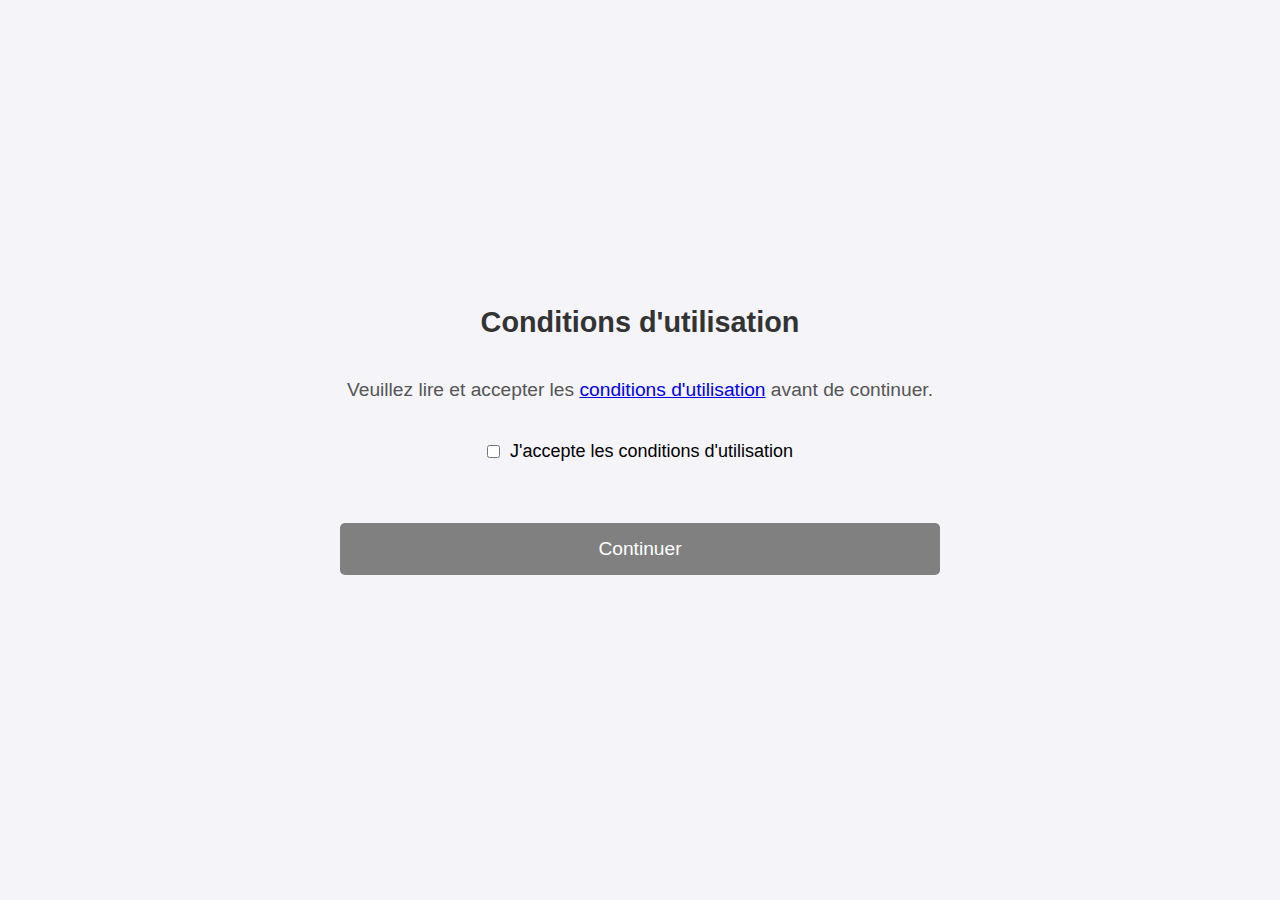
<file: index.html>
<!DOCTYPE html>
<html lang="fr">
<head>
    <meta charset="UTF-8">
    <meta name="viewport" content="width=device-width, initial-scale=1.0">
    <title>Acceptation des Conditions d'Utilisation</title>
    <link rel="stylesheet" href="assets/css/style.css">
</head>
<body>
    <h1>Conditions d'utilisation</h1>
    <p>Veuillez lire et accepter les <a href="conditions.html" target="_blank">conditions d'utilisation</a> avant de continuer.</p>

    <form id="conditionsForm">
        <label for="acceptConditions">
            <input type="checkbox" id="acceptConditions" required>
            J'accepte les conditions d'utilisation
        </label><br><br>
        <button type="submit" disabled>Continuer</button>
    </form>
    

    <script src="assets/js/accept.js"></script>
</body>
</html>
</file>
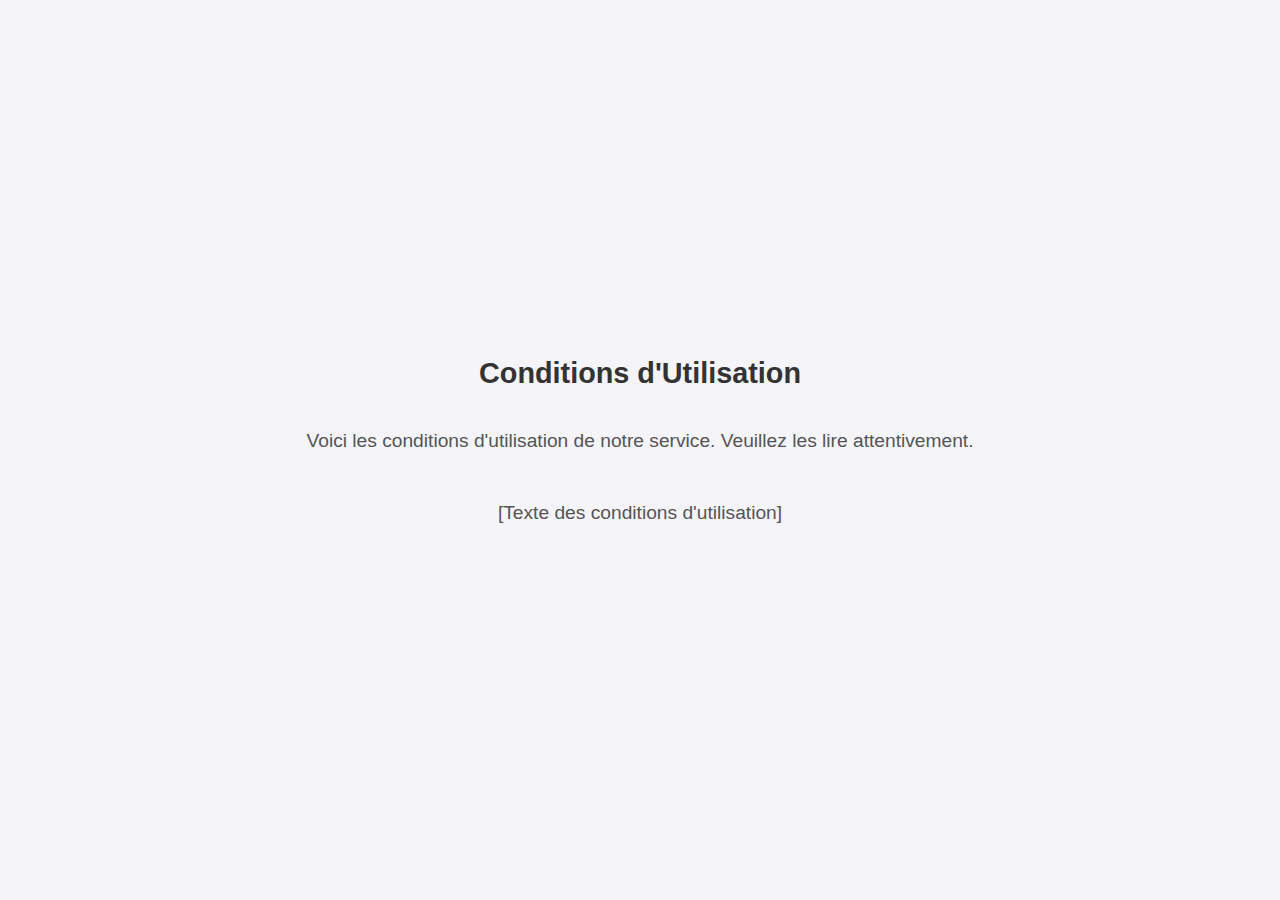
<file: conditions.html>
<!DOCTYPE html>
<html lang="fr">
<head>
    <meta charset="UTF-8">
    <meta name="viewport" content="width=device-width, initial-scale=1.0">
    <title>Conditions d'Utilisation</title>
    <link rel="stylesheet" href="assets/css/style.css">
</head>
<body>
    <h1>Conditions d'Utilisation</h1>
    <p>Voici les conditions d'utilisation de notre service. Veuillez les lire attentivement.</p>
    <p>[Texte des conditions d'utilisation]</p>
</body>
</html>
</file>
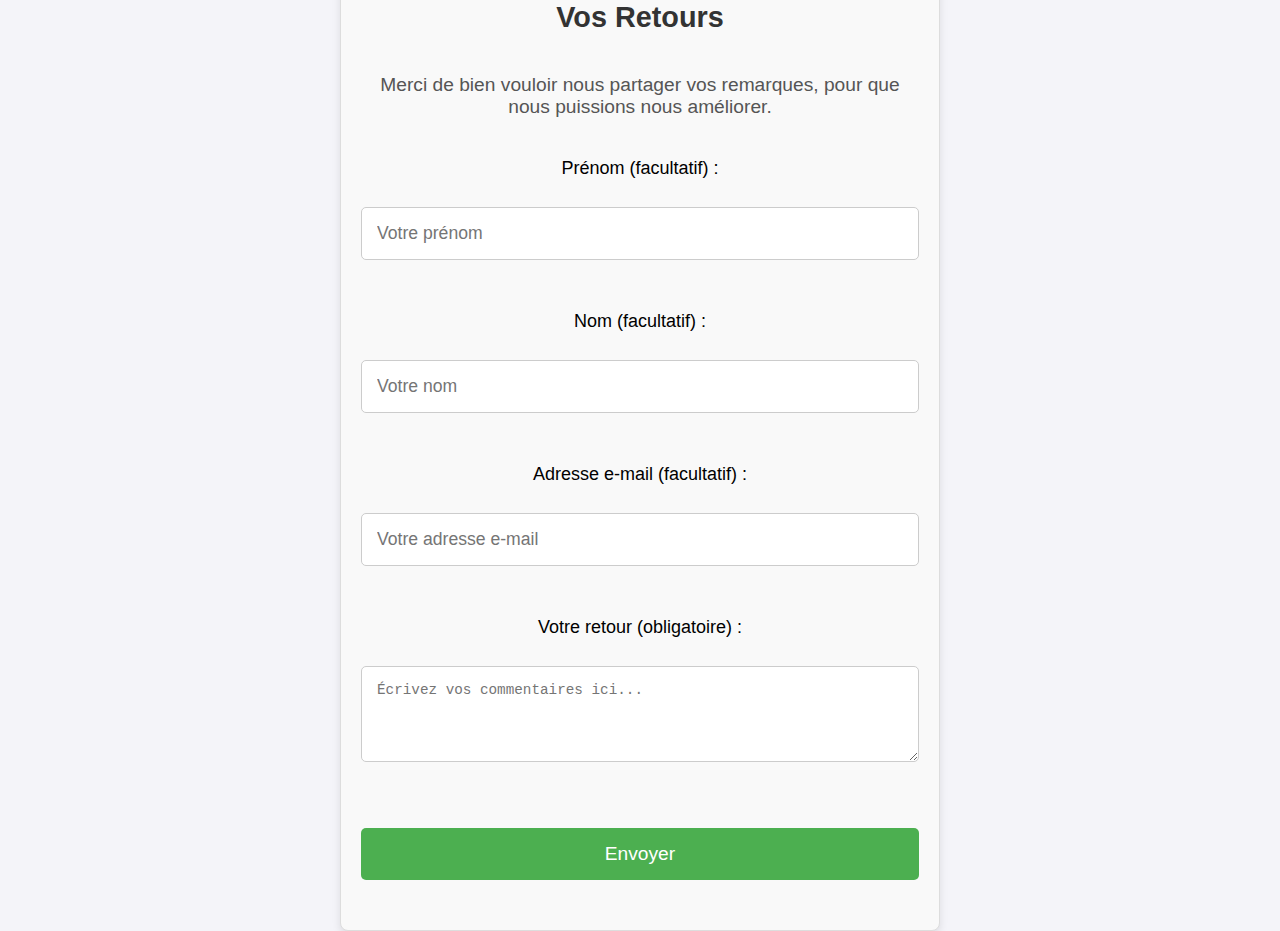
<file: feedback.html>
<!DOCTYPE html>
<html lang="fr">
<head>
    <meta charset="UTF-8">
    <meta name="viewport" content="width=device-width, initial-scale=1.0">
    <title>Vos Retours</title>
    <link rel="stylesheet" href="assets/css/style.css">
</head>
<body>
    <div id="feedbackContainer">
        <h1>Vos Retours</h1>
        <p>Merci de bien vouloir nous partager vos remarques, pour que nous puissions nous améliorer.</p>

        <form id="feedbackForm">
            <label for="firstName">Prénom (facultatif) :</label><br>
            <input type="text" id="firstName" name="firstName" placeholder="Votre prénom"><br><br>

            <label for="lastName">Nom (facultatif) :</label><br>
            <input type="text" id="lastName" name="lastName" placeholder="Votre nom"><br><br>

            <label for="email">Adresse e-mail (facultatif) :</label><br>
            <input type="email" id="email" name="email" placeholder="Votre adresse e-mail"><br><br>

            <label for="feedback">Votre retour (obligatoire) :</label><br>
            <textarea id="feedback" name="feedback" rows="4" cols="50" placeholder="Écrivez vos commentaires ici..." required></textarea><br><br>

            <button type="submit">Envoyer</button>
        </form>

        <p id="thankYouMessage" style="display: none; color: green;">Merci pour vos retours ! Nous les avons bien reçus.</p>
    </div>

    <script src="assets/js/feedback.js"></script>
</body>
</html>
</file>
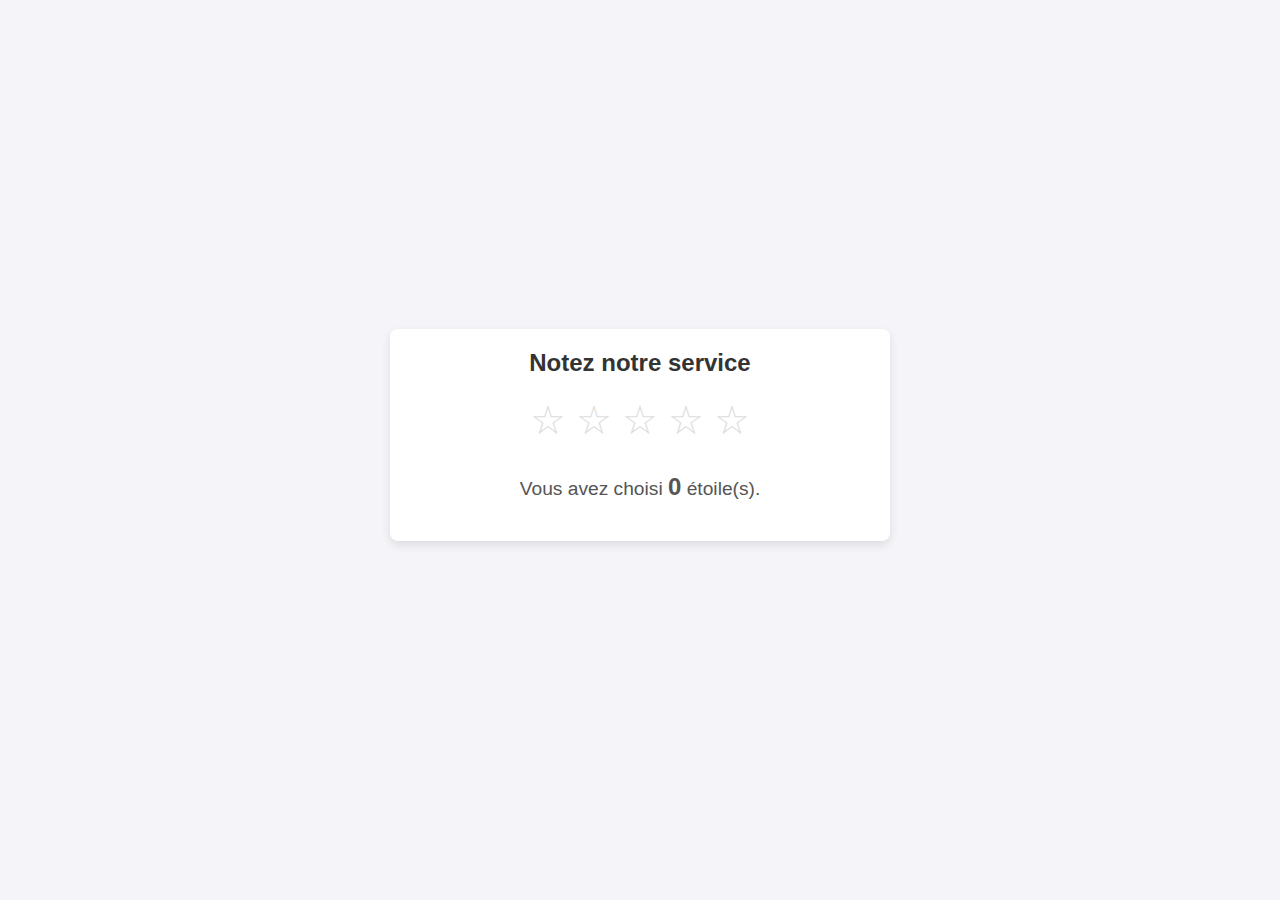
<file: rating.html>
<!DOCTYPE html>
<html lang="fr">
<head>
    <meta charset="UTF-8">
    <meta name="viewport" content="width=device-width, initial-scale=1.0">
    <title>Page de Notation</title>
    <link rel="stylesheet" href="assets/css/style.css">
</head>
<body>
    
    <div id="ratingContainer">
        <h2>Notez notre service</h2>
        <div id="stars">
            <span class="star" data-value="1">☆</span>
            <span class="star" data-value="2">☆</span>
            <span class="star" data-value="3">☆</span>
            <span class="star" data-value="4">☆</span>
            <span class="star" data-value="5">☆</span>
        </div>
        <p>Vous avez choisi <span id="ratingValue">0</span> étoile(s).</p>
        <p id="thankYouMessage" style="display: none; color: green;">Merci pour votre avis !</p>
    </div>
    <script src="assets/js/rating.js"></script>
</body>
</html>
</file>
<file: assets/css/style.css>
/* Global styles */
body {
    font-family: 'Arial', sans-serif;
    margin: 0;
    padding: 0;
    background-color: #f4f4f9;
    display: flex;
    justify-content: center;
    align-items: center;
    min-height: 100vh;
    flex-direction: column;
}

h1, h2 {
    color: #333;
    text-align: center;
    font-weight: 600;
    margin-bottom: 20px;
}

#ratingContainer, #conditionsContainer {
    background-color: #fff;
    padding: 20px;
    border-radius: 8px;
    box-shadow: 0 4px 10px rgba(0, 0, 0, 0.1);
    width: 100%;
    max-width: 500px;
    text-align: center;
    margin-bottom: 30px;
}

#stars {
    font-size: 40px;
    cursor: pointer;
    display: flex;
    flex-direction: row; /* Aligner horizontalement les étoiles */
    justify-content: center;
    margin-bottom: 20px;
}

.star {
    margin: 0 5px; /* Espacement horizontal entre les étoiles */
    color: #ddd;
    transition: color 0.3s, transform 0.3s;
}

.star:hover,
.star.hovered,
.star.selected {
    color: gold;
    transform: scale(1.2);
}

#ratingValue {
    font-size: 24px;
    font-weight: 700;
}

button {
    background-color: #4CAF50;
    color: white;
    border: none;
    padding: 10px 20px;
    font-size: 16px;
    border-radius: 5px;
    cursor: pointer;
    transition: background-color 0.3s;
}

button:hover {
    background-color: #45a049;
}

button[disabled] {
    background-color: grey;
    cursor: not-allowed;
}

/* Form styles */
form {
    display: flex;
    flex-direction: column;
    align-items: center;
    margin-top: 20px;
}

form label {
    font-size: 18px;
    margin-bottom: 10px;
}

form input[type="checkbox"] {
    margin-right: 10px;
}

/* Thank you message */
#thankYouMessage {
    display: none;
    color: green;
    font-size: 18px;
    font-weight: bold;
    margin-top: 20px;
}

/* Conditions page styles */
#conditionsContainer {
    max-width: 700px;
    margin: 0 auto;
    background-color: #fff;
    padding: 20px;
    border-radius: 8px;
    box-shadow: 0 4px 10px rgba(0, 0, 0, 0.1);
}

#conditionsContainer p {
    font-size: 16px;
    line-height: 1.6;
    color: #555;
}

form label {
    display: flex;
    align-items: center;
}

/* Centrer tout le contenu du body */
body {
    display: flex;
    justify-content: center;
    align-items: center;
    height: 100vh;
    margin: 0;
    text-align: center;
    font-family: Arial, sans-serif;
}

/* Centrer le texte des titres et des paragraphes */
h1, p {
    text-align: center;
    width: 100%;
}

/* Style pour le formulaire et son contenu */
form {
    max-width: 600px;
    width: 100%;
    margin: 20px auto;
}

form label {
    display: flex;
    align-items: center;
}

/* Global reset for margins and paddings */
* {
    margin: 0;
    padding: 0;
    box-sizing: border-box;
}

/* Style for the feedback container */
#feedbackContainer {
    display: flex;
    flex-direction: column;
    justify-content: flex-start; /* Aligns the content vertically */
    align-items: center; /* Centers horizontally */
    height: auto; /* Auto height to fit content */
    width: 90%;
    max-width: 600px;
    margin: 0 auto;
    text-align: center;
    padding: 30px 20px; /* Increase padding */
    border: 1px solid #ddd;
    border-radius: 8px;
    background-color: #f9f9f9;
    box-shadow: 0 4px 8px rgba(0, 0, 0, 0.1);
    transition: transform 0.3s ease-in-out;
}

/* Hover effect to make the container a bit interactive */
#feedbackContainer:hover {
    transform: translateY(-5px);
}

/* Header styles */
h1 {
    font-size: 1.8em;
    margin-bottom: 10px;
    color: #333;
    font-family: 'Arial', sans-serif;
}

/* Adjusted paragraph style with more space */
p {
    font-size: 1.2em;
    color: #555;
    margin-bottom: 20px;
    margin-top: 30px; /* Adjusted to move it further down */
}

/* Input fields styling */
input[type="text"], input[type="email"], textarea {
    width: 100%;
    padding: 15px;
    font-size: 1.1em;
    border-radius: 5px;
    border: 1px solid #ccc;
    margin-bottom: 15px;
    transition: all 0.3s ease;
}

/* Focus effect for input fields */
input[type="text"]:focus, input[type="email"]:focus, textarea:focus {
    border-color: #4CAF50;
    outline: none;
}

/* Button styling */
button {
    background-color: #4CAF50;
    color: white;
    font-size: 1.2em;
    padding: 15px 30px;
    border: none;
    border-radius: 5px;
    cursor: pointer;
    width: 100%;
    transition: background-color 0.3s ease;
    margin-top: 15px; /* Added margin-top to give space above the button */
}

button:hover {
    background-color: #45a049;
}

/* Thank you message */
#thankYouMessage {
    font-size: 1.2em;
    color: green;
    margin-top: 20px;
}

/* Responsive Design */
@media (max-width: 600px) {
    #feedbackContainer {
        padding: 15px;
    }

    h1 {
        font-size: 1.6em;
    }

    p {
        font-size: 1em;
    }

    button {
        font-size: 1.1em;
    }

    input[type="text"], input[type="email"], textarea {
        font-size: 1em;
    }
}
</file>
